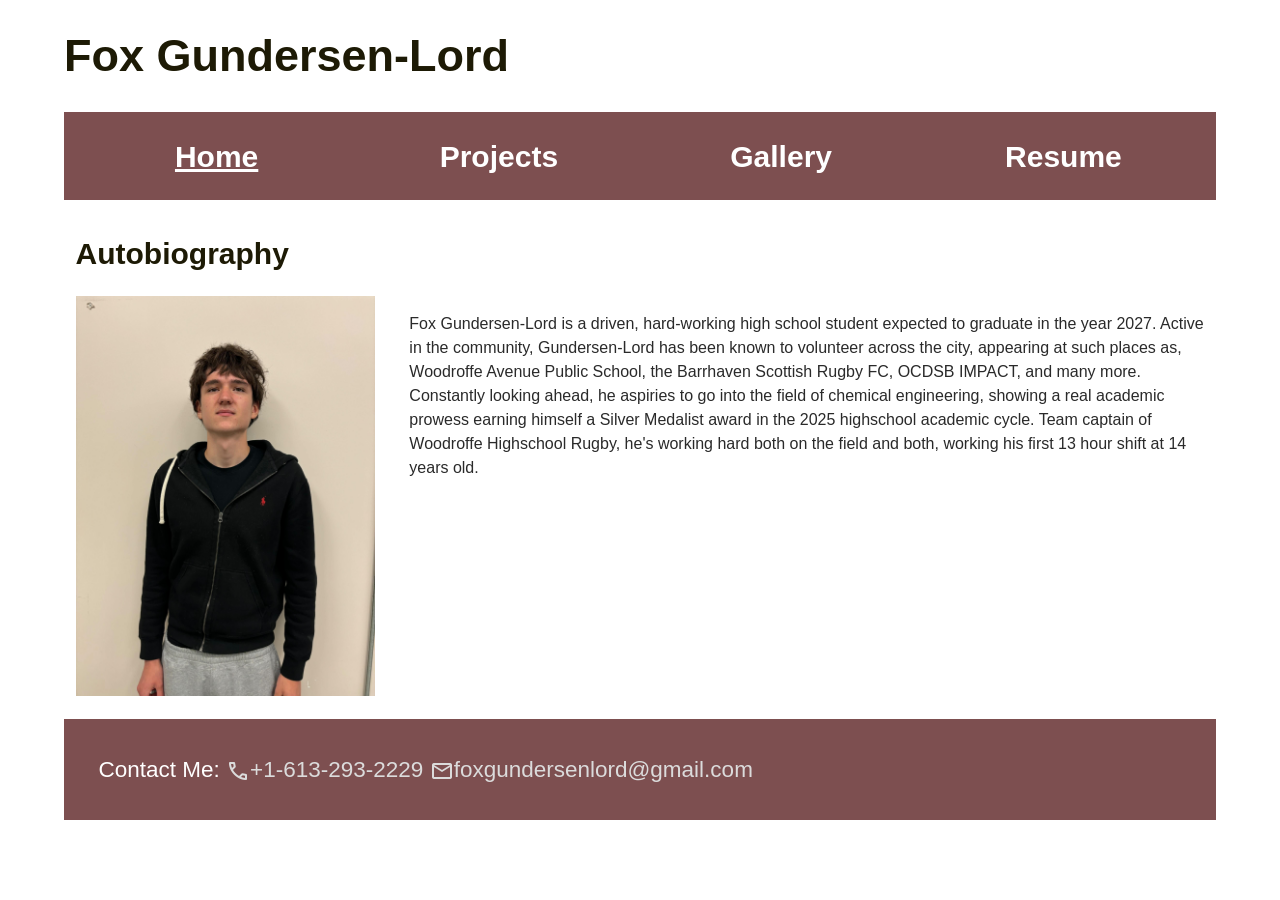
<file: index.html>
<!DOCTYPE html>
<html>
<head>
    <meta http-equiv="refresh" content="0; url=/home/">
    <title>Redirecting...</title>
</head>
<body>
    <p>If you are not redirected, <a href="/home/">click here</a>.</p>
</body>
</html>
</file>
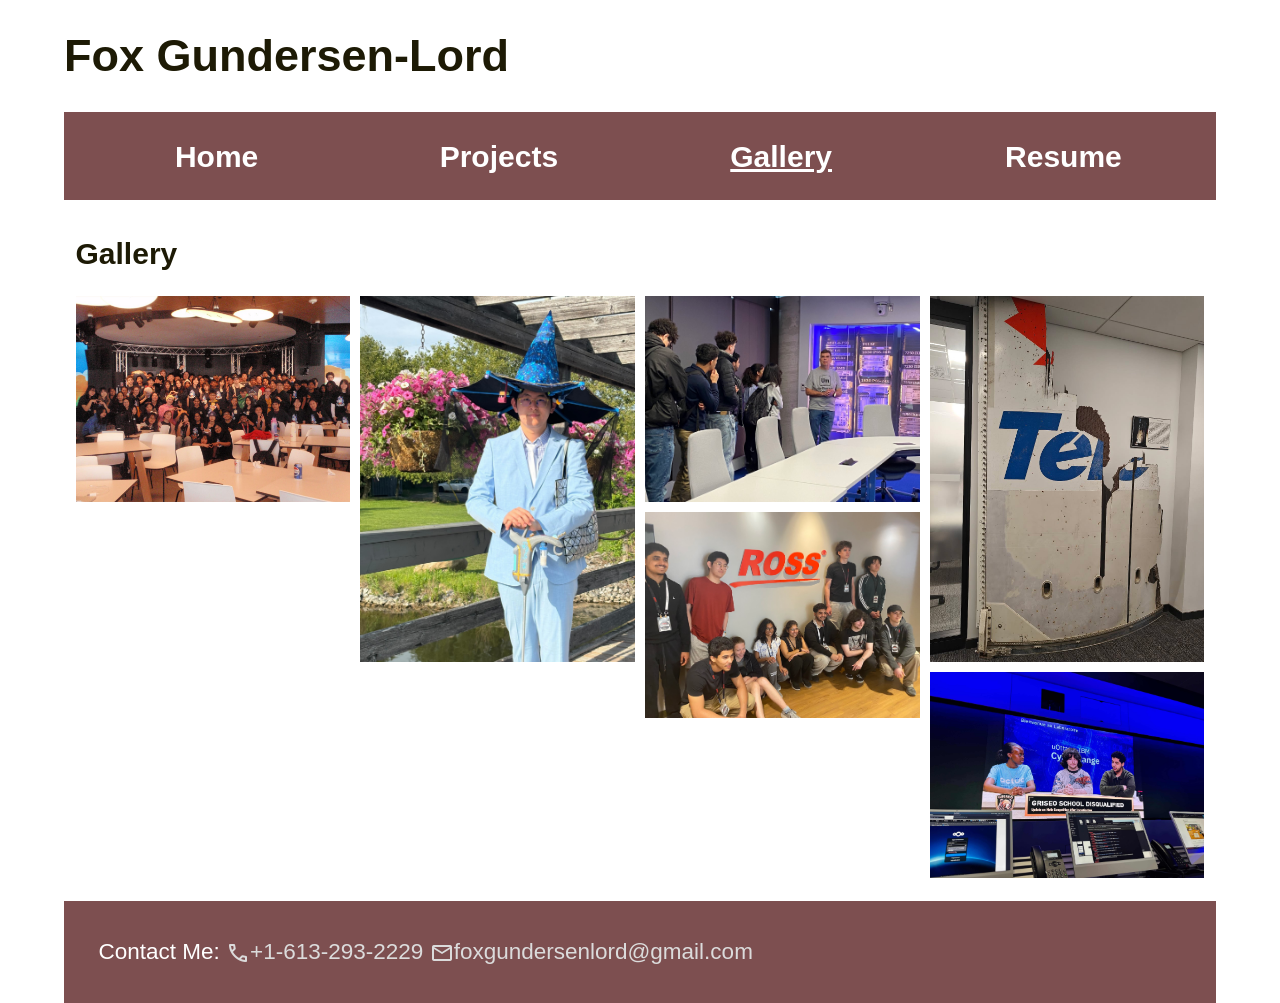
<file: gallery/index.html>
<!doctype html>
<html lang=en-US>
  <head>
    <meta charset="utf-8" />
    <link rel="stylesheet" href="../style.css" />
    <link rel="stylesheet" href="https://fonts.googleapis.com/css2?family=Material+Symbols+Outlined:opsz,wght,FILL,GRAD@20..48,100..700,0..1,-50..200" />
  </head>
  <body>
    <header>
      <h1>Fox Gundersen-Lord</h1>
    </header>
    <nav>
      <ul>
        <li><a href="../home">home</a></li>
        <li><a href="../projects/">projects</a></li>
        <li><span class="currentPage"><a href="../gallery/">gallery</a></span></li>
        <li><a href="../resume/">resume</a></li>
      </ul>
    </nav>
    <main>
      <article>
        <h2>Gallery</h2>
        <div class="gallery">
            <img src="campfire.jpeg" alt="Description 1">
            <img src="jiale.jpeg" alt="Description 2">
            <img src="nokia.jpg" alt="Description 2">
            <img src="ross.jpeg" alt="Description 2">
            <img src="telsat.jpeg" alt="Description 2">
            <img src="uottawa.jpeg" alt="Description 2">
        </div>
      </article>
    </main>
    <footer>
      <p>Contact Me: 
        <a href="tel:+16132932229"><span class=material-symbols-outlined>Call</span>+1-613-293-2229</a>
        <a href="mailto:foxgundersenlord@gmail.com"><span class=material-symbols-outlined>Email</span>foxgundersenlord@gmail.com</a>
      </p>
    </footer>
  </body>
</html>
</file>
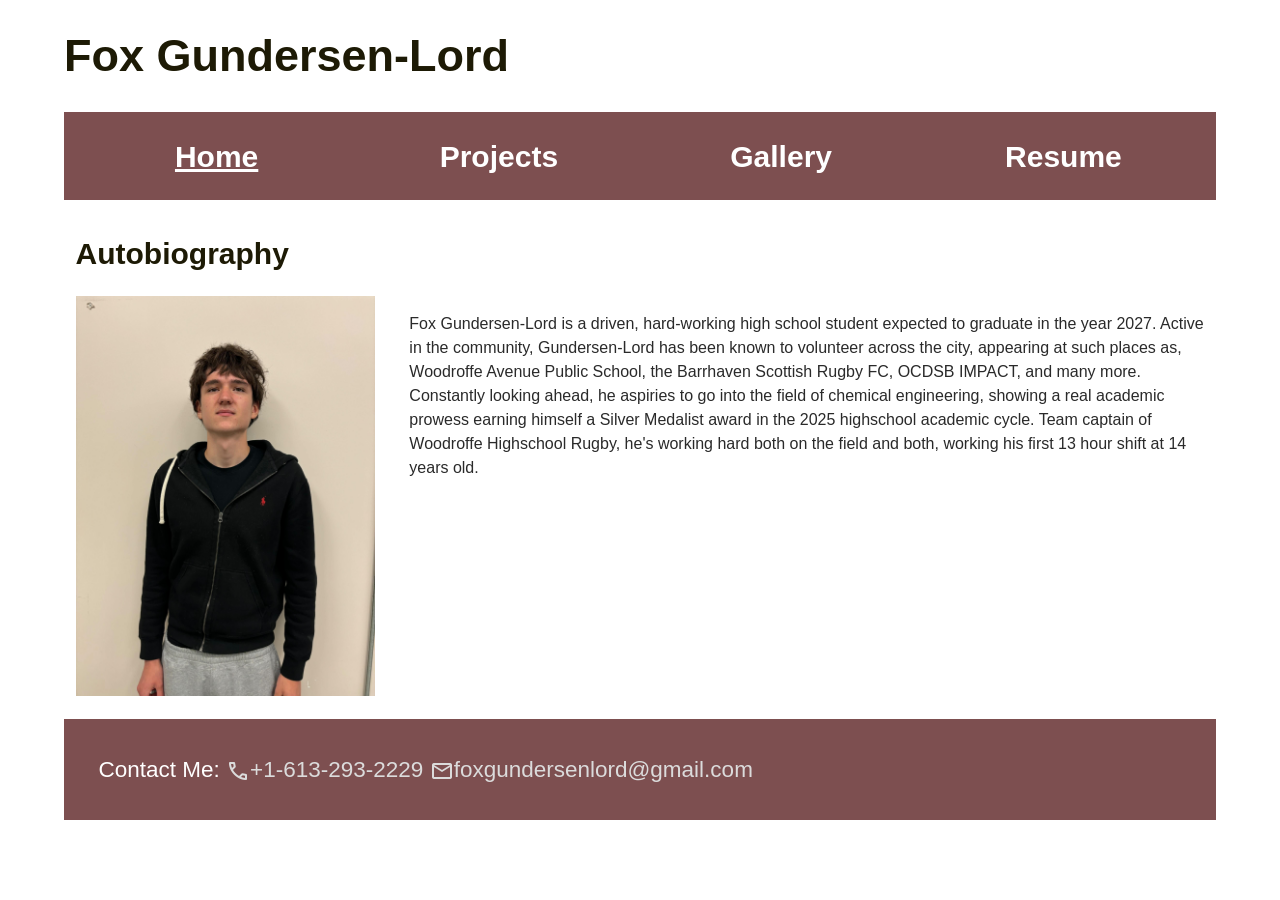
<file: home/index.html>
<!doctype html>
<html lang=en-US>
  <head>
    <meta charset="utf-8" />
    <link rel="stylesheet" href="../style.css" />
    <link rel="stylesheet" href="https://fonts.googleapis.com/css2?family=Material+Symbols+Outlined:opsz,wght,FILL,GRAD@20..48,100..700,0..1,-50..200" />
  </head>
  <body>
    <header>
      <h1>Fox Gundersen-Lord</h1>
    </header>
    <nav>
      <ul>
        <li><span class="currentPage"><a href="../home">home</a></span></li>
        <li><a href="../projects/">projects</a></li>
        <li><a href="../gallery/">gallery</a></li>
        <li><a href="../resume/">resume</a></li>
      </ul>
    </nav>
    <main>
      <article>
        <h2>Autobiography</h2>
        <div class=autobiography><img src="./headshot.jpeg" alt="Headshot of Fox Gundersen-Lord" height=400 width=300 /><p>Fox Gundersen-Lord is a driven, hard-working high school student expected to graduate in the year 2027. Active in the community, Gundersen-Lord has been known to volunteer across the city, appearing at such places as, Woodroffe Avenue Public School, the Barrhaven Scottish Rugby FC, OCDSB IMPACT, and many more. Constantly looking ahead, he aspiries to go into the field of chemical engineering, showing a real academic prowess earning himself a Silver Medalist award in the 2025 highschool academic cycle. Team captain of Woodroffe Highschool Rugby, he's working hard both on the field and both, working his first 13 hour shift at 14 years old.</p></div>
    </main>
    <footer>
      <p>Contact Me: 
        <a href="tel:+16132932229"><span class=material-symbols-outlined>Call</span>+1-613-293-2229</a>
        <a href="mailto:foxgundersenlord@gmail.com"><span class=material-symbols-outlined>Email</span>foxgundersenlord@gmail.com</a>
      </p>
    </footer>
  </body>
</html>
</file>
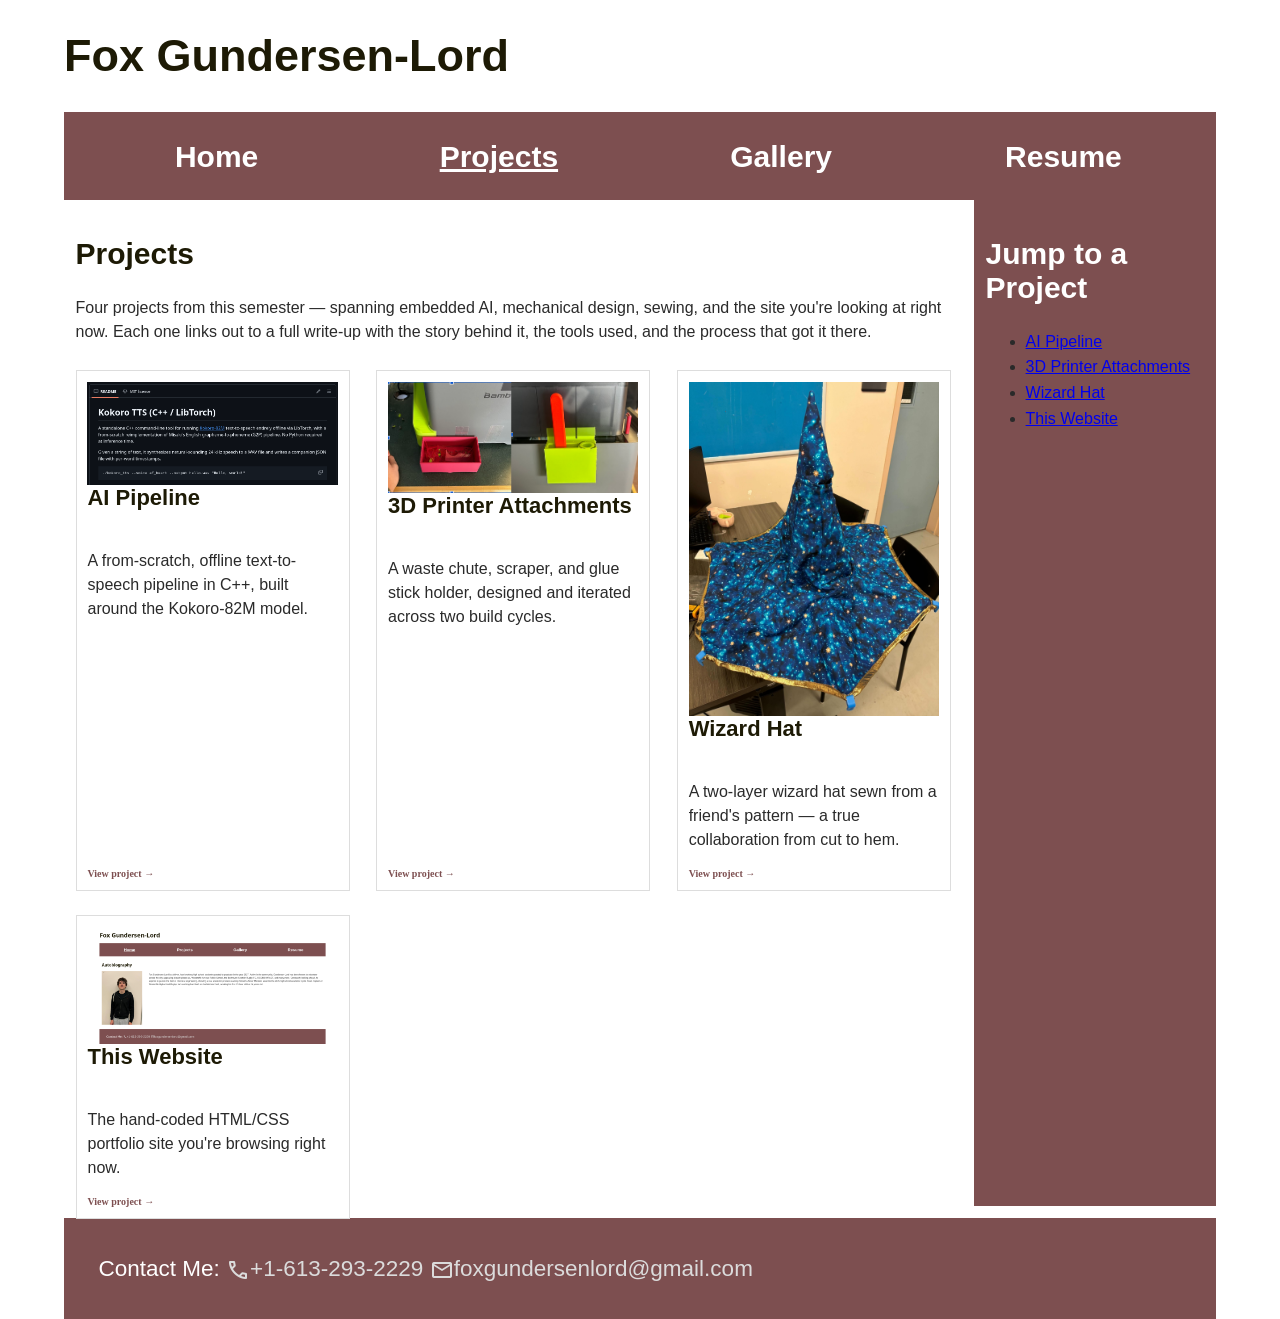
<file: projects/index.html>
<!doctype html>
<html lang=en-US>
  <head>
    <meta charset="utf-8" />
    <link rel="stylesheet" href="../style.css" />
    <link rel="stylesheet" href="https://fonts.googleapis.com/css2?family=Material+Symbols+Outlined:opsz,wght,FILL,GRAD@20..48,100..700,0..1,-50..200" />
  </head>
  <body>
    <header>
      <h1>Fox Gundersen-Lord</h1>
    </header>
    <nav>
      <ul>
        <li><a href="../home">home</a></li>
        <li><span class="currentPage"><a href="../projects/">projects</a></span></li>
        <li><a href="../gallery/">gallery</a></li>
        <li><a href="../resume/">resume</a></li>
      </ul>
    </nav>
    <main>
      <article>
        <h2>Projects</h2>
        <p>Four projects from this semester — spanning embedded AI, mechanical design, sewing, and the site you're looking at right now. Each one links out to a full write-up with the story behind it, the tools used, and the process that got it there.</p>

        <div class="project-grid">

          <div class="project-card">
            <img src="./ai-pipeline/header.png"/>
            <h3>AI Pipeline</h3>
            <p>A from-scratch, offline text-to-speech pipeline in C++, built around the Kokoro-82M model.</p>
            <a class="view-link" href="ai-pipeline/">View project →</a>
          </div>

          <div class="project-card">
            <img src="./3d-printing/header.png"/>
            <h3>3D Printer Attachments</h3>
            <p>A waste chute, scraper, and glue stick holder, designed and iterated across two build cycles.</p>
            <a class="view-link" href="3d-printing/">View project →</a>
          </div>

          <div class="project-card">
            <img src="./wizard-hat/hat.jpeg"/>
            <h3>Wizard Hat</h3>
            <p>A two-layer wizard hat sewn from a friend's pattern — a true collaboration from cut to hem.</p>
            <a class="view-link" href="wizard-hat/">View project →</a>
          </div>

          <div class="project-card">
            <img src="./website/header.png"/>
            <h3>This Website</h3>
            <p>The hand-coded HTML/CSS portfolio site you're browsing right now.</p>
            <a class="view-link" href="website/">View project →</a>
          </div>

        </div>
      </article>
      <aside>
        <h2>Jump to a Project</h2>
        <ul>
          <li><a href="ai-pipeline/">AI Pipeline</a></li>
          <li><a href="3d-printing/">3D Printer Attachments</a></li>
          <li><a href="wizard-hat/">Wizard Hat</a></li>
          <li><a href="website/">This Website</a></li>
        </ul>
      </aside>
    </main>
    <footer>
      <p>Contact Me: 
        <a href="tel:+16132932229"><span class=material-symbols-outlined>Call</span>+1-613-293-2229</a>
        <a href="mailto:foxgundersenlord@gmail.com"><span class=material-symbols-outlined>Email</span>foxgundersenlord@gmail.com</a>
      </p>
    </footer>
  </body>
</html>
</file>
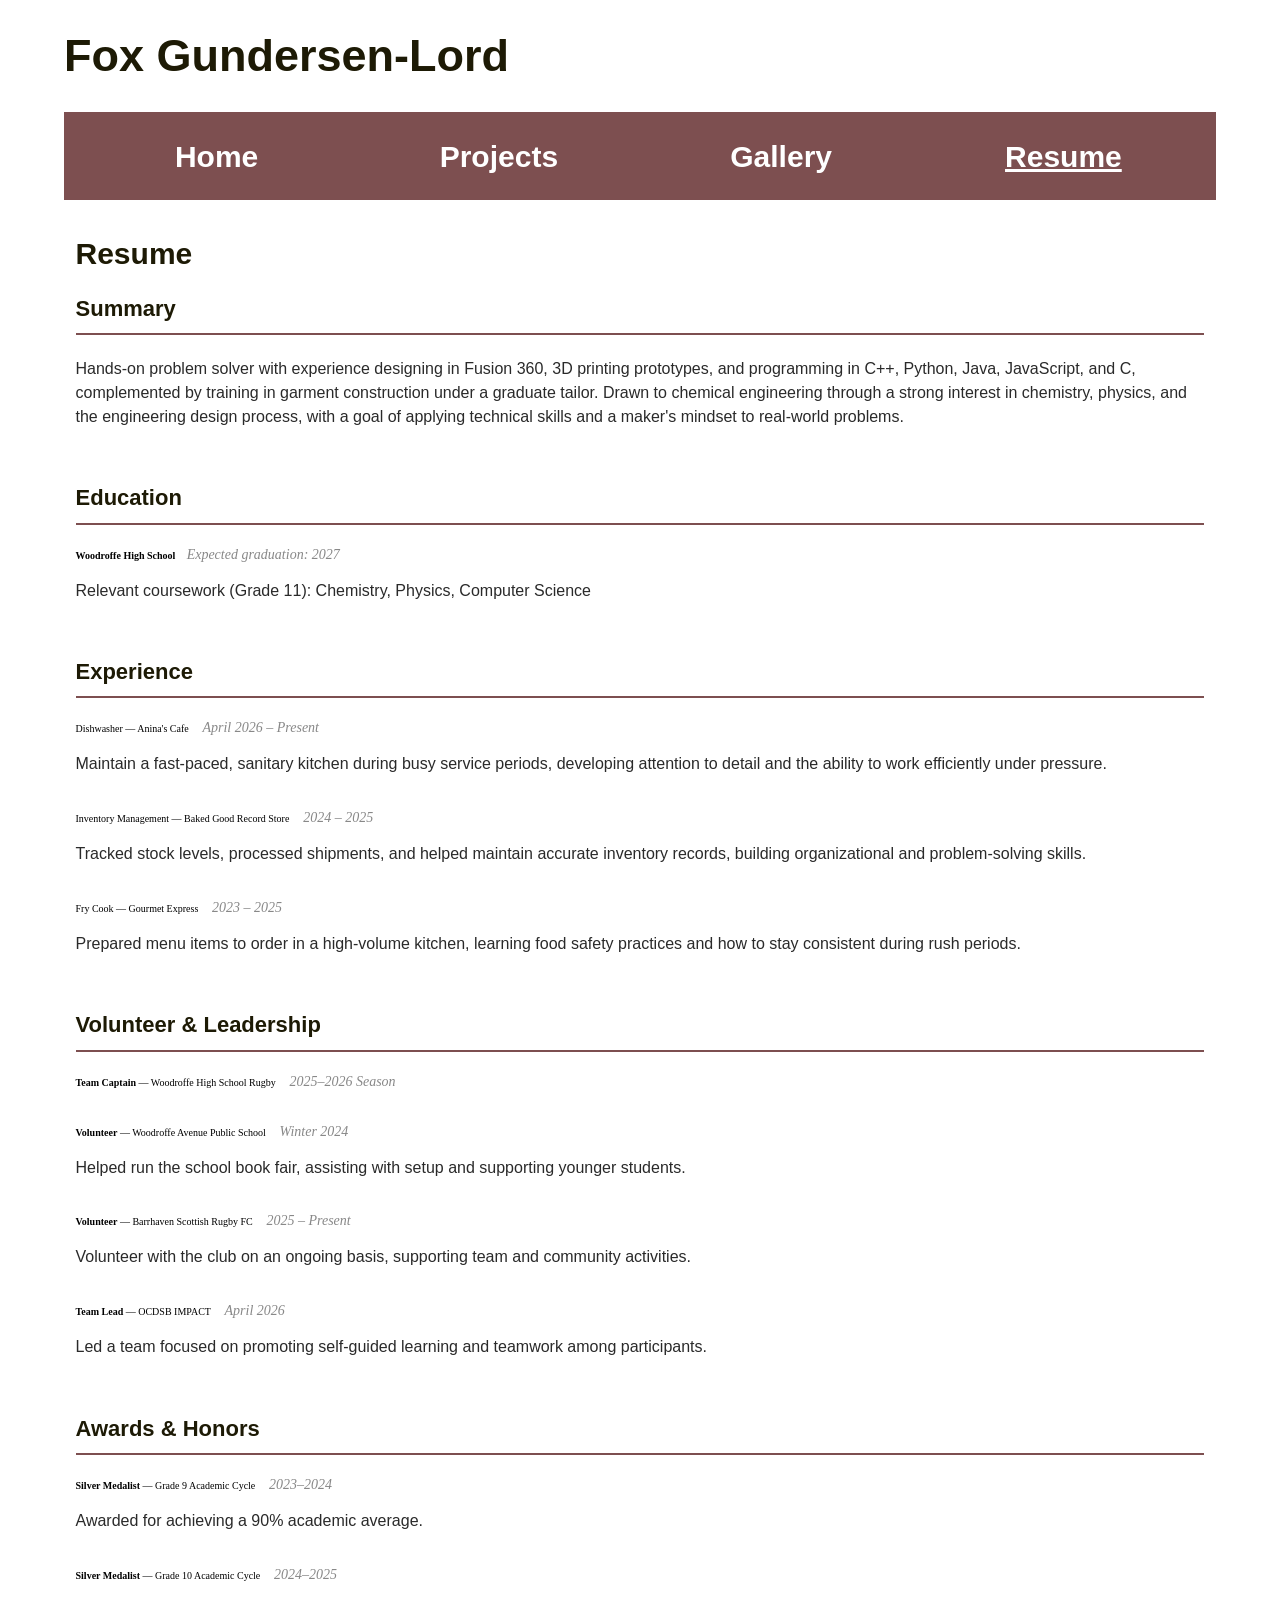
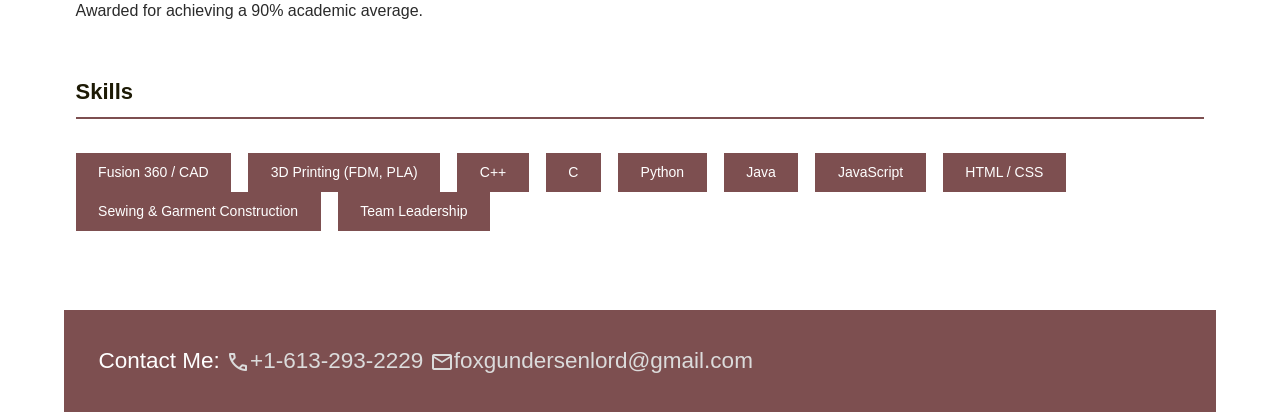
<file: resume/index.html>
<!doctype html>
<html lang=en-US>
<head>
<meta charset="utf-8" />
<link rel="stylesheet" href="../style.css" />
<link rel="stylesheet" href="https://fonts.googleapis.com/css2?family=Material+Symbols+Outlined:opsz,wght,FILL,GRAD@20..48,100..700,0..1,-50..200" />
</head>
<body>
<header>
<h1>Fox Gundersen-Lord</h1>
</header>
<nav>
<ul>
<li><a href="../home">home</a></li>
<li><a href="../projects/">projects</a></li>
<li><a href="../gallery/">gallery</a></li>
<li><span class="currentPage"><a href="../resume/">resume</a></span></li>
</ul>
</nav>
<main>
<article>
<h2>Resume</h2>
<div class="resume-section">
<h3>Summary</h3>
<p>Hands-on problem solver with experience designing in Fusion 360, 3D printing prototypes, and programming in C++, Python, Java, JavaScript, and C, complemented by training in garment construction under a graduate tailor. Drawn to chemical engineering through a strong interest in chemistry, physics, and the engineering design process, with a goal of applying technical skills and a maker's mindset to real-world problems.</p>
</div>
<div class="resume-section">
<h3>Education</h3>
<div class="resume-entry">
<strong>Woodroffe High School</strong><span class="meta">Expected graduation: 2027</span>
<p>Relevant coursework (Grade 11): Chemistry, Physics, Computer Science</p>
</div>
</div>
<div class="resume-section">
<h3>Experience</h3>
<div class="resume-entry">
            Dishwasher — Anina's Cafe <span class="meta">April 2026 – Present</span>
<p>Maintain a fast-paced, sanitary kitchen during busy service periods, developing attention to detail and the ability to work efficiently under pressure.</p>
</div>
<div class="resume-entry">
            Inventory Management — Baked Good Record Store <span class="meta">2024 – 2025</span>
<p>Tracked stock levels, processed shipments, and helped maintain accurate inventory records, building organizational and problem-solving skills.</p>
</div>
<div class="resume-entry">
            Fry Cook — Gourmet Express <span class="meta">2023 – 2025</span>
<p>Prepared menu items to order in a high-volume kitchen, learning food safety practices and how to stay consistent during rush periods.</p>
</div>
</div>
<div class="resume-section">
<h3>Volunteer &amp; Leadership</h3>
<div class="resume-entry">
<strong>Team Captain</strong> — Woodroffe High School Rugby <span class="meta">2025–2026 Season</span>
</div>
<div class="resume-entry">
<strong>Volunteer</strong> — Woodroffe Avenue Public School <span class="meta">Winter 2024</span>
<p>Helped run the school book fair, assisting with setup and supporting younger students.</p>
</div>
<div class="resume-entry">
<strong>Volunteer</strong> — Barrhaven Scottish Rugby FC <span class="meta">2025 – Present</span>
<p>Volunteer with the club on an ongoing basis, supporting team and community activities.</p>
</div>
<div class="resume-entry">
<strong>Team Lead</strong> — OCDSB IMPACT <span class="meta">April 2026</span>
<p>Led a team focused on promoting self-guided learning and teamwork among participants.</p>
</div>
</div>
<div class="resume-section">
<h3>Awards &amp; Honors</h3>
<div class="resume-entry">
<strong>Silver Medalist</strong> — Grade 9 Academic Cycle <span class="meta">2023–2024</span>
<p>Awarded for achieving a 90% academic average.</p>
</div>
<div class="resume-entry">
<strong>Silver Medalist</strong> — Grade 10 Academic Cycle <span class="meta">2024–2025</span>
<p>Awarded for achieving a 90% academic average.</p>
</div>
</div>
<div class="resume-section">
<h3>Skills</h3>
<ul class="tech-stack">
<li>Fusion 360 / CAD</li>
<li>3D Printing (FDM, PLA)</li>
<li>C++</li>
<li>C</li>
<li>Python</li>
<li>Java</li>
<li>JavaScript</li>
<li>HTML / CSS</li>
<li>Sewing &amp; Garment Construction</li>
<li>Team Leadership</li>
</ul>
</div>
</article>
</main>
<footer>
<p>Contact Me: 
<a href="tel:+16132932229"><span class=material-symbols-outlined>Call</span>+1-613-293-2229</a>
<a href="mailto:foxgundersenlord@gmail.com"><span class=material-symbols-outlined>Email</span>foxgundersenlord@gmail.com</a>
</p>
</footer>
</body>
</html>
</file>
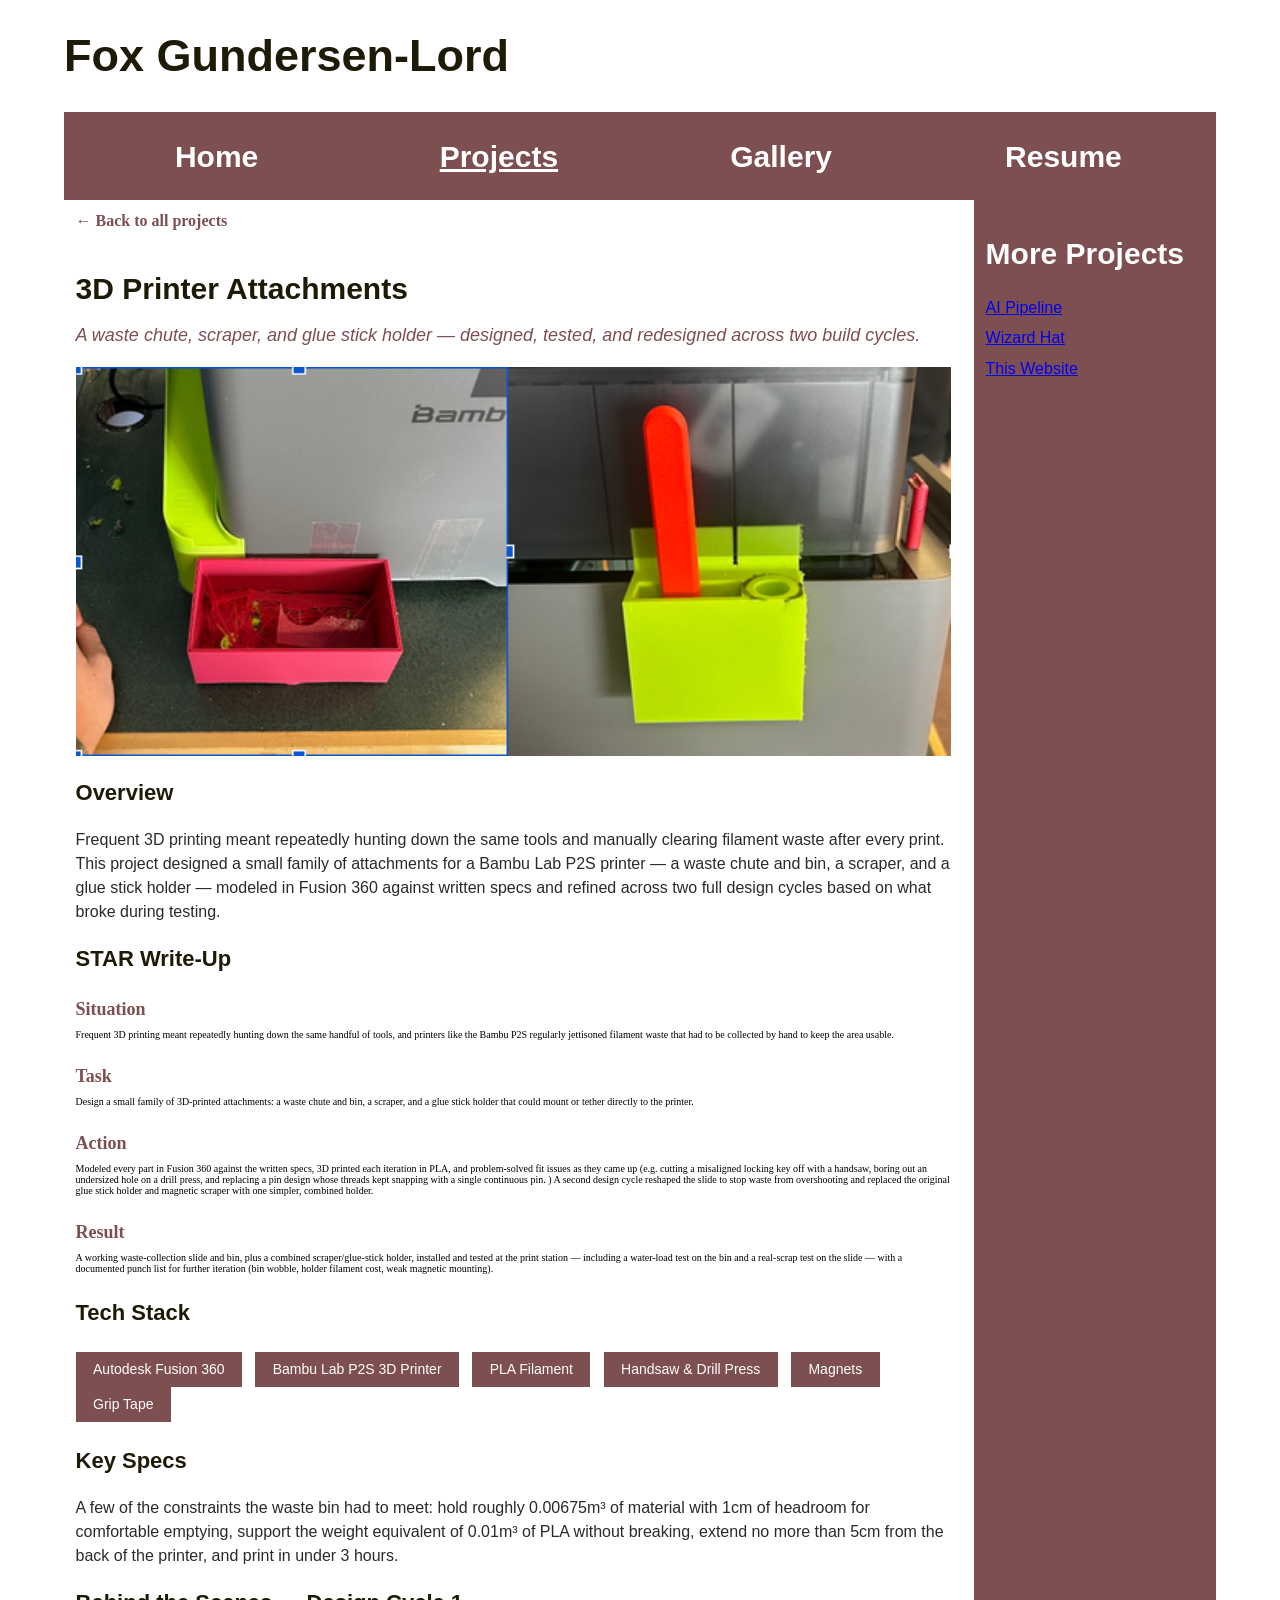
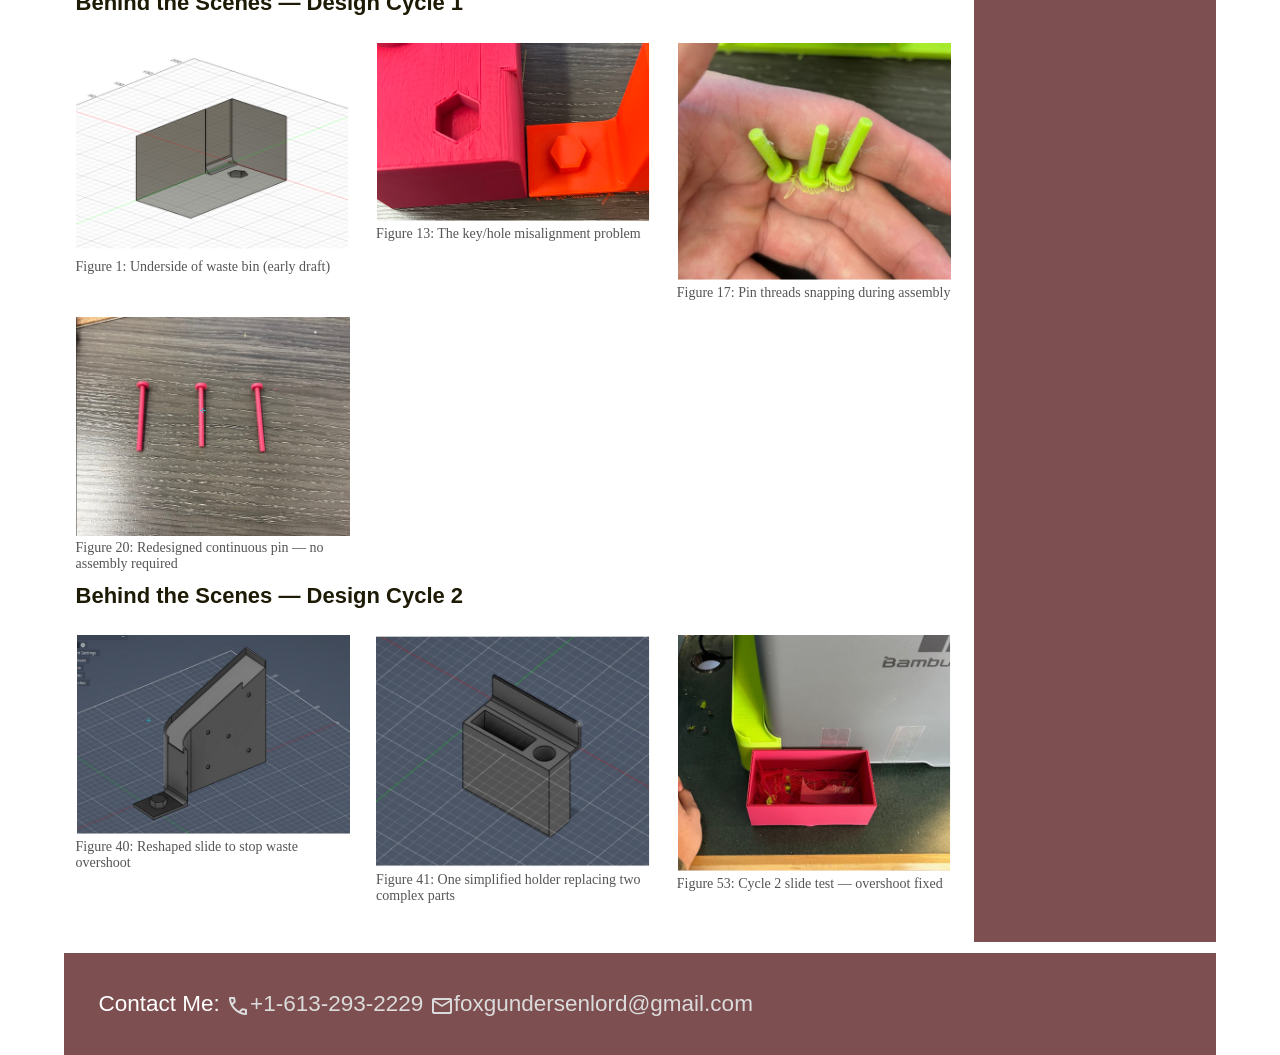
<file: projects/3d-printing/index.html>
<!doctype html>
<html lang=en-US>
  <head>
    <meta charset="utf-8" />
    <link rel="stylesheet" href="../../style.css" />
    <link rel="stylesheet" href="https://fonts.googleapis.com/css2?family=Material+Symbols+Outlined:opsz,wght,FILL,GRAD@20..48,100..700,0..1,-50..200" />
  </head>
  <body>
    <header>
      <h1>Fox Gundersen-Lord</h1>
    </header>
    <nav>
      <ul>
        <li><a href="../../home">home</a></li>
        <li><span class="currentPage"><a href="../../projects/">projects</a></span></li>
        <li><a href="../../gallery/">gallery</a></li>
        <li><a href="../../resume/">resume</a></li>
      </ul>
    </nav>
    <main>
      <article>
        <a class="back-link" href="../">← Back to all projects</a>
        <h2>3D Printer Attachments</h2>
        <p class="tagline">A waste chute, scraper, and glue stick holder — designed, tested, and redesigned across two build cycles.</p>
        <img src="./header.png" alt="Image depicting an accesorised 3D printer"/>

        <h3>Overview</h3>
        <p>Frequent 3D printing meant repeatedly hunting down the same tools and manually clearing filament waste after every print. This project designed a small family of attachments for a Bambu Lab P2S printer — a waste chute and bin, a scraper, and a glue stick holder — modeled in Fusion 360 against written specs and refined across two full design cycles based on what broke during testing.</p>

        <h3>STAR Write-Up</h3>
        <dl class="star-list">
          <dt>Situation</dt>
          <dd>Frequent 3D printing meant repeatedly hunting down the same handful of tools, and printers like the Bambu P2S regularly jettisoned filament waste that had to be collected by hand to keep the area usable.</dd>

          <dt>Task</dt>
          <dd>Design a small family of 3D-printed attachments: a waste chute and bin, a scraper, and a glue stick holder that could mount or tether directly to the printer.</dd>

          <dt>Action</dt>
          <dd>Modeled every part in Fusion 360 against the written specs, 3D printed each iteration in PLA, and problem-solved fit issues as they came up (e.g. cutting a misaligned locking key off with a handsaw, boring out an undersized hole on a drill press, and replacing a pin design whose threads kept snapping with a single continuous pin. ) A second design cycle reshaped the slide to stop waste from overshooting and replaced the original glue stick holder and magnetic scraper with one simpler, combined holder.</dd>

          <dt>Result</dt>
          <dd>A working waste-collection slide and bin, plus a combined scraper/glue-stick holder, installed and tested at the print station — including a water-load test on the bin and a real-scrap test on the slide — with a documented punch list for further iteration (bin wobble, holder filament cost, weak magnetic mounting).
          </dd>
        </dl>

        <h3>Tech Stack</h3>
        <ul class="tech-stack">
          <li>Autodesk Fusion 360</li>
          <li>Bambu Lab P2S 3D Printer</li>
          <li>PLA Filament</li>
          <li>Handsaw &amp; Drill Press</li>
          <li>Magnets</li>
          <li>Grip Tape</li>
        </ul>

        <h3>Key Specs</h3>
        <p>A few of the constraints the waste bin had to meet: hold roughly 0.00675m³ of material with 1cm of headroom for comfortable emptying, support the weight equivalent of 0.01m³ of PLA without breaking, extend no more than 5cm from the back of the printer, and print in under 3 hours.</p>

        <h3>Behind the Scenes — Design Cycle 1</h3>
        <div class="bts-grid">
          <figure>
            <img src="./1.png" alt="[Figure 1: Underside of waste bin — early draft]"/ >
            <figcaption>Figure 1: Underside of waste bin (early draft)</figcaption>
          </figure>
          <figure>
            <img src="./13.png" alt="[Figure 13: Comparison of slide's key and the bin's hole]"/ >
            <figcaption>Figure 13: The key/hole misalignment problem</figcaption>
          </figure>
          <figure>
            <img src="./17.png" alt="[Figure 17: Male pins with threads snapped off]"/ >
            <figcaption>Figure 17: Pin threads snapping during assembly</figcaption>
          </figure>
          <figure>
            <img src="./20.png" alt="[Figure 20: Second set of continuous pins]"/ >
            <figcaption>Figure 20: Redesigned continuous pin — no assembly required</figcaption>
          </figure>
        </div>

        <h3>Behind the Scenes — Design Cycle 2</h3>
        <div class="bts-grid">
          <figure>
            <img src="./40.png" alt="[Figure 40: New curved slide design]"/ >
            <figcaption>Figure 40: Reshaped slide to stop waste overshoot</figcaption>
          </figure>
          <figure>
            <img src="./41.png" alt="[Figure 41: Combined gluestick/scraper holder draft]"/ >
            <figcaption>Figure 41: One simplified holder replacing two complex parts</figcaption>
          </figure>
          <figure>
            <img src="./53.png" alt="[Figure 53: Slide iteration 2 test result]"/ >
            <figcaption>Figure 53: Cycle 2 slide test — overshoot fixed</figcaption>
          </figure>
        </div>
      </article>
      <aside class="more-projects">
        <h2>More Projects</h2>
        <ul>
          <li><a href="../ai-pipeline/">AI Pipeline</a></li>
          <li><a href="../wizard-hat/">Wizard Hat</a></li>
          <li><a href="../website/">This Website</a></li>
        </ul>
      </aside>
    </main>
    <footer>
      <p>Contact Me: 
        <a href="tel:+16132932229"><span class=material-symbols-outlined>Call</span>+1-613-293-2229</a>
        <a href="mailto:foxgundersenlord@gmail.com"><span class=material-symbols-outlined>Email</span>foxgundersenlord@gmail.com</a>
      </p>
    </footer>
  </body>
</html>
</file>
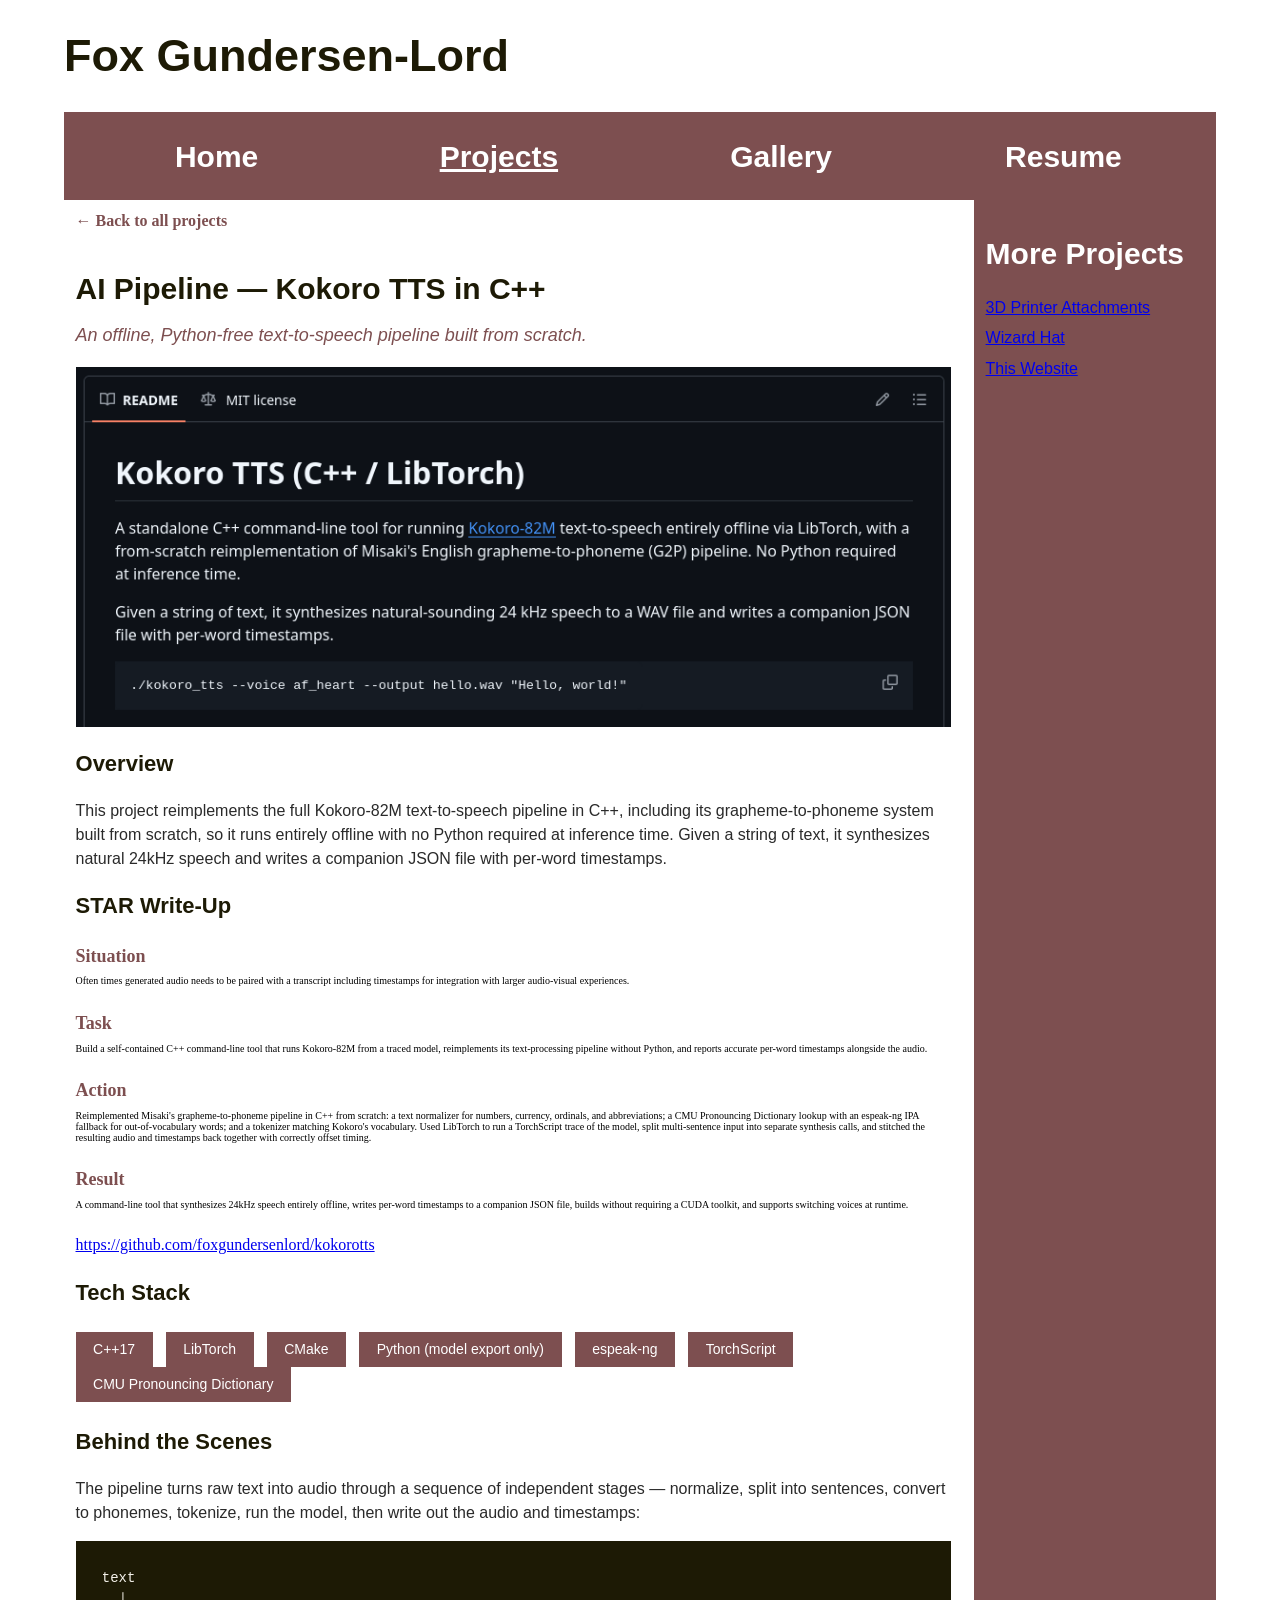
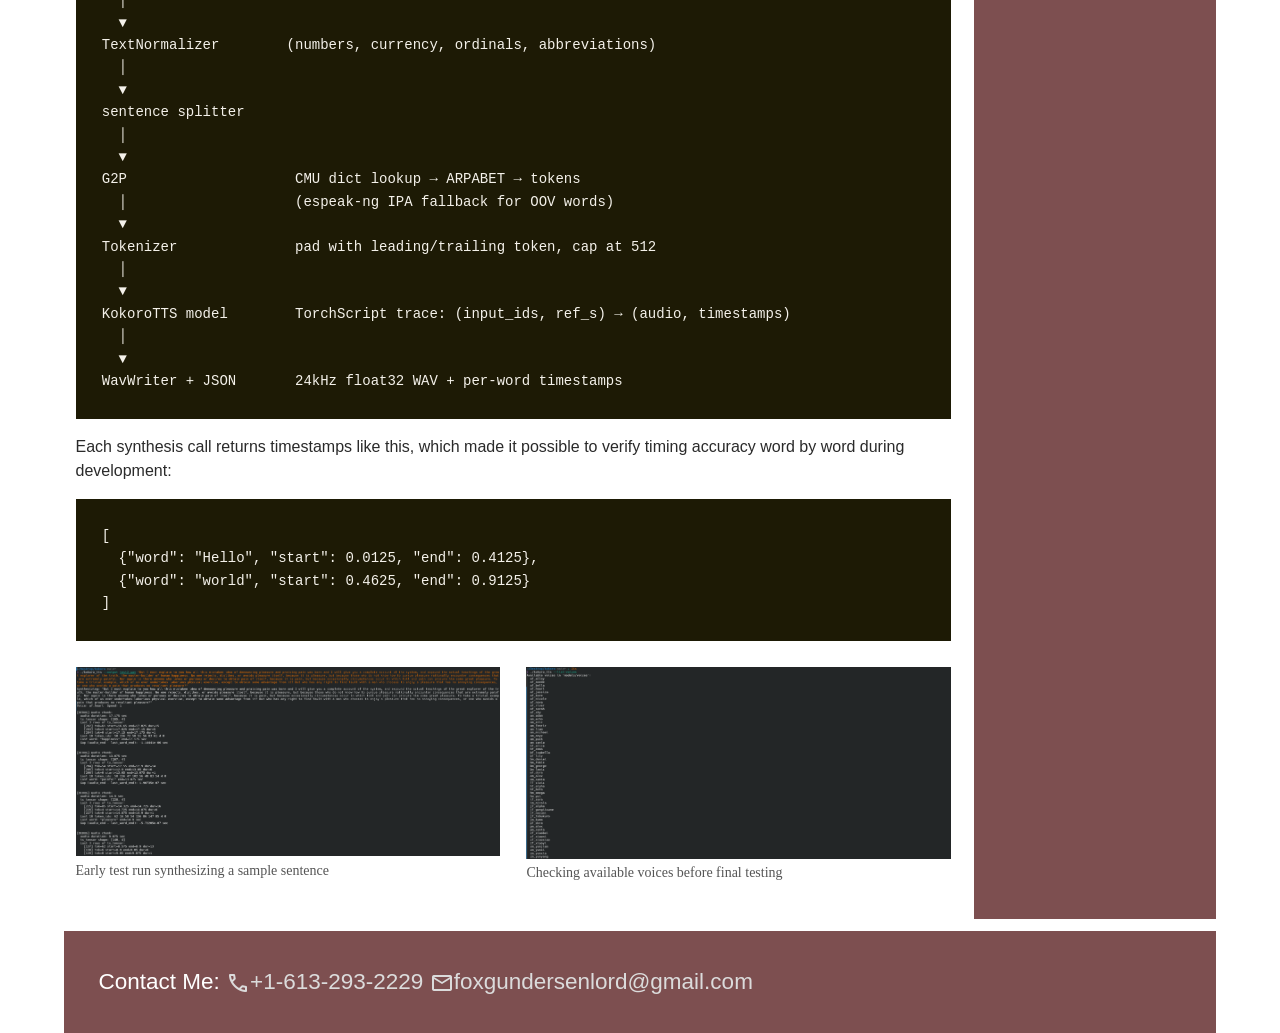
<file: projects/ai-pipeline/index.html>
<!doctype html>
<html lang=en-US>
  <head>
    <meta charset="utf-8" />
    <link rel="stylesheet" href="../../style.css" />
    <link rel="stylesheet" href="https://fonts.googleapis.com/css2?family=Material+Symbols+Outlined:opsz,wght,FILL,GRAD@20..48,100..700,0..1,-50..200" />
  </head>
  <body>
    <header>
      <h1>Fox Gundersen-Lord</h1>
    </header>
    <nav>
      <ul>
        <li><a href="../../home">home</a></li>
        <li><span class="currentPage"><a href="../../projects/">projects</a></span></li>
        <li><a href="../../gallery/">gallery</a></li>
        <li><a href="../../resume/">resume</a></li>
      </ul>
    </nav>
    <main>
      <article>
        <a class="back-link" href="../">← Back to all projects</a>
        <h2>AI Pipeline — Kokoro TTS in C++</h2>
        <p class="tagline">An offline, Python-free text-to-speech pipeline built from scratch.</p>
        <img src="./header.png" alt="Screenshot of Github repository"/>

        <h3>Overview</h3>
        <p>This project reimplements the full Kokoro-82M text-to-speech pipeline in C++, including its grapheme-to-phoneme system built from scratch, so it runs entirely offline with no Python required at inference time. Given a string of text, it synthesizes natural 24kHz speech and writes a companion JSON file with per-word timestamps.</p>

        <h3>STAR Write-Up</h3>
        <dl class="star-list">
          <dt>Situation</dt>
          <dd>Often times generated audio needs to be paired with a transcript including timestamps for integration with larger audio-visual experiences.</dd>

          <dt>Task</dt>
          <dd>Build a self-contained C++ command-line tool that runs Kokoro-82M from a traced model, reimplements its text-processing pipeline without Python, and reports accurate per-word timestamps alongside the audio.</dd>

          <dt>Action</dt>
          <dd>Reimplemented Misaki's grapheme-to-phoneme pipeline in C++ from scratch: a text normalizer for numbers, currency, ordinals, and abbreviations; a CMU Pronouncing Dictionary lookup with an espeak-ng IPA fallback for out-of-vocabulary words; and a tokenizer matching Kokoro's vocabulary. Used LibTorch to run a TorchScript trace of the model, split multi-sentence input into separate synthesis calls, and stitched the resulting audio and timestamps back together with correctly offset timing.</dd>

          <dt>Result</dt>
          <dd>A command-line tool that synthesizes 24kHz speech entirely offline, writes per-word timestamps to a companion JSON file, builds without requiring a CUDA toolkit, and supports switching voices at runtime.
            <div class="result-link"><a href="https://github.com/foxgundersenlord/kokorotts">https://github.com/foxgundersenlord/kokorotts</a></div>
          </dd>
        </dl>

        <h3>Tech Stack</h3>
        <ul class="tech-stack">
          <li>C++17</li>
          <li>LibTorch</li>
          <li>CMake</li>
          <li>Python (model export only)</li>
          <li>espeak-ng</li>
          <li>TorchScript</li>
          <li>CMU Pronouncing Dictionary</li>
        </ul>

        <h3>Behind the Scenes</h3>
        <p>The pipeline turns raw text into audio through a sequence of independent stages — normalize, split into sentences, convert to phonemes, tokenize, run the model, then write out the audio and timestamps:</p>
        <pre class="code-block">text
  │
  ▼
TextNormalizer        (numbers, currency, ordinals, abbreviations)
  │
  ▼
sentence splitter
  │
  ▼
G2P                    CMU dict lookup → ARPABET → tokens
  │                    (espeak-ng IPA fallback for OOV words)
  ▼
Tokenizer              pad with leading/trailing token, cap at 512
  │
  ▼
KokoroTTS model        TorchScript trace: (input_ids, ref_s) → (audio, timestamps)
  │
  ▼
WavWriter + JSON       24kHz float32 WAV + per-word timestamps</pre>

        <p>Each synthesis call returns timestamps like this, which made it possible to verify timing accuracy word by word during development:</p>
        <pre class="code-block">[
  {"word": "Hello", "start": 0.0125, "end": 0.4125},
  {"word": "world", "start": 0.4625, "end": 0.9125}
]</pre>

        <div class="bts-grid">
          <figure>
            <img src="./output.png" alt="Screenshot of a terminal" />
            <figcaption>Early test run synthesizing a sample sentence</figcaption>
          </figure>
          <figure>
            <img src="./voices.png" alt="Screenshot of a terminal" />
            <figcaption>Checking available voices before final testing</figcaption>
          </figure>
        </div>
      </article>
      <aside class="more-projects">
        <h2>More Projects</h2>
        <ul>
          <li><a href="../3d-printing/">3D Printer Attachments</a></li>
          <li><a href="../wizard-hat/">Wizard Hat</a></li>
          <li><a href="../website/">This Website</a></li>
        </ul>
      </aside>
    </main>
    <footer>
      <p>Contact Me: 
        <a href="tel:+16132932229"><span class=material-symbols-outlined>Call</span>+1-613-293-2229</a>
        <a href="mailto:foxgundersenlord@gmail.com"><span class=material-symbols-outlined>Email</span>foxgundersenlord@gmail.com</a>
      </p>
    </footer>
  </body>
</html>
</file>
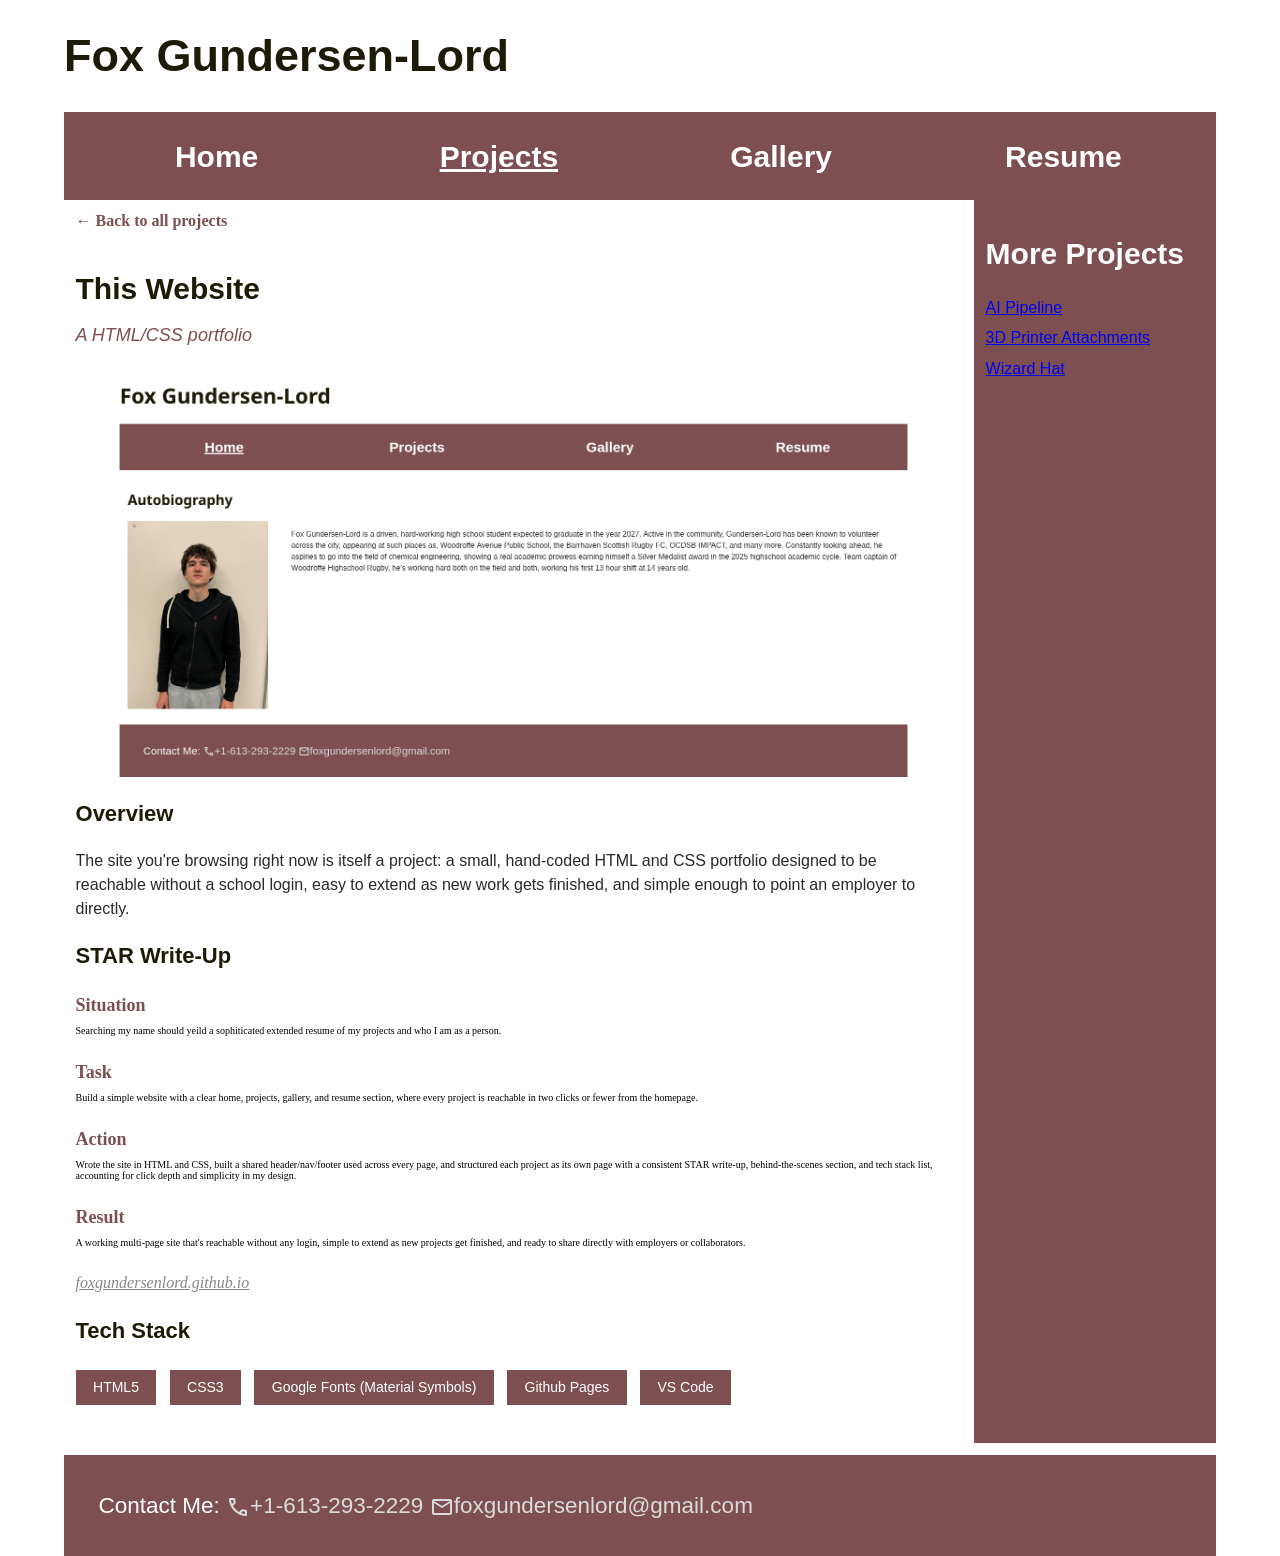
<file: projects/website/index.html>
<!doctype html>
<html lang=en-US>
  <head>
    <meta charset="utf-8" />
    <link rel="stylesheet" href="../../style.css" />
    <link rel="stylesheet" href="https://fonts.googleapis.com/css2?family=Material+Symbols+Outlined:opsz,wght,FILL,GRAD@20..48,100..700,0..1,-50..200" />
  </head>
  <body>
    <header>
      <h1>Fox Gundersen-Lord</h1>
    </header>
    <nav>
      <ul>
        <li><a href="../../home">home</a></li>
        <li><span class="currentPage"><a href="../../projects/">projects</a></span></li>
        <li><a href="../../gallery/">gallery</a></li>
        <li><a href="../../resume/">resume</a></li>
      </ul>
    </nav>
    <main>
      <article>
        <a class="back-link" href="../">← Back to all projects</a>
        <h2>This Website</h2>
        <p class="tagline">A HTML/CSS portfolio</p>
        <img src="./header.png" alt="Screenshot of this website's homepage"/>

        <h3>Overview</h3>
        <p>The site you're browsing right now is itself a project: a small, hand-coded HTML and CSS portfolio designed to be reachable without a school login, easy to extend as new work gets finished, and simple enough to point an employer to directly.</p>

        <h3>STAR Write-Up</h3>
        <dl class="star-list">
          <dt>Situation</dt>
          <dd>Searching my name should yeild a sophiticated extended resume of my projects and who I am as a person.</dd>

          <dt>Task</dt>
          <dd>Build a simple website with a clear home, projects, gallery, and resume section, where every project is reachable in two clicks or fewer from the homepage.</dd>

          <dt>Action</dt>
          <dd>Wrote the site in HTML and CSS, built a shared header/nav/footer used across every page, and structured each project as its own page with a consistent STAR write-up, behind-the-scenes section, and tech stack list, accounting for click depth and simplicity in my design.</dd>

          <dt>Result</dt>
          <dd>A working multi-page site that's reachable without any login, simple to extend as new projects get finished, and ready to share directly with employers or collaborators.
            <div class="result-link"><a class="placeholder-text" href="https://www.foxgundersenlord.github.io">foxgundersenlord.github.io</a></div>
          </dd>
        </dl>

        <h3>Tech Stack</h3>
        <ul class="tech-stack">
          <li>HTML5</li>
          <li>CSS3</li>
          <li>Google Fonts (Material Symbols)</li>
          <li>Github Pages</li>
          <li>VS Code</li>
        </ul>

      </article>
      <aside class="more-projects">
        <h2>More Projects</h2>
        <ul>
          <li><a href="../ai-pipeline/">AI Pipeline</a></li>
          <li><a href="../3d-printing/">3D Printer Attachments</a></li>
          <li><a href="../wizard-hat/">Wizard Hat</a></li>
        </ul>
      </aside>
    </main>
    <footer>
      <p>Contact Me: 
        <a href="tel:+16132932229"><span class=material-symbols-outlined>Call</span>+1-613-293-2229</a>
        <a href="mailto:foxgundersenlord@gmail.com"><span class=material-symbols-outlined>Email</span>foxgundersenlord@gmail.com</a>
      </p>
    </footer>
  </body>
</html>
</file>
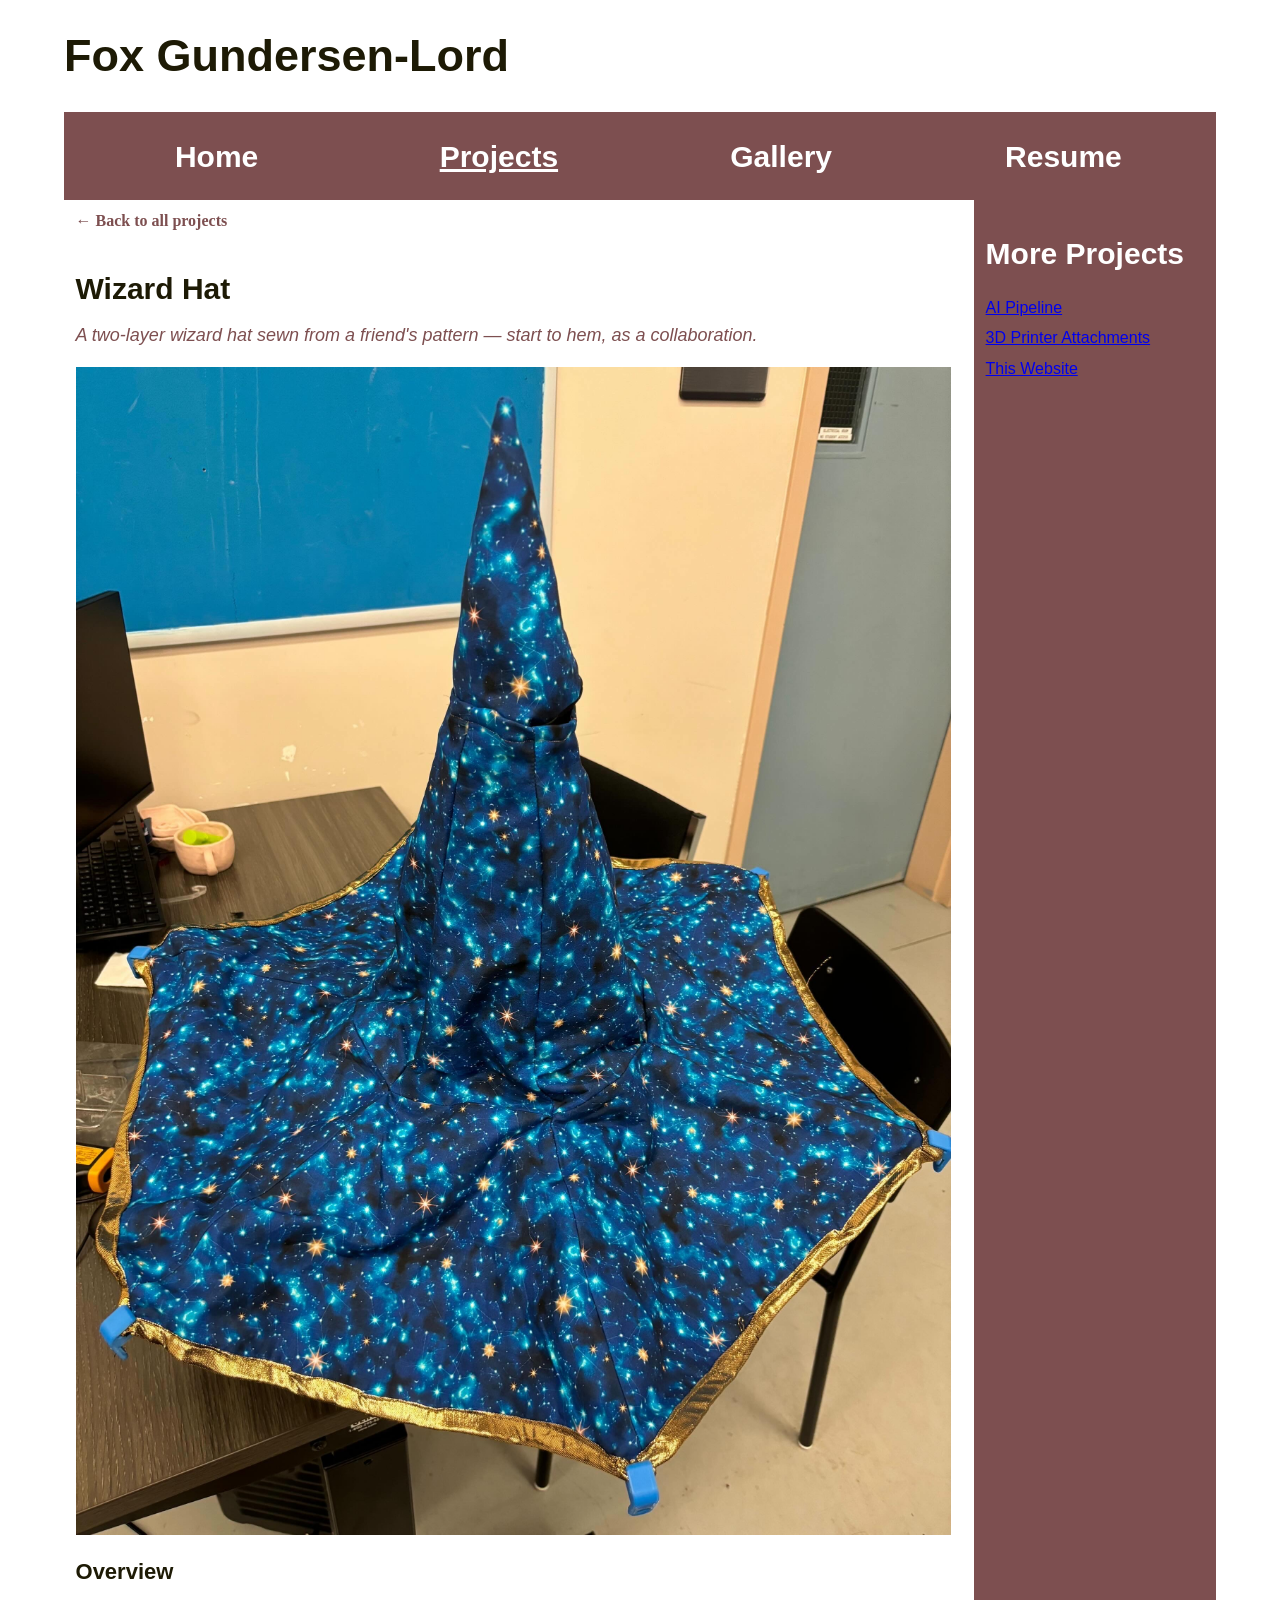
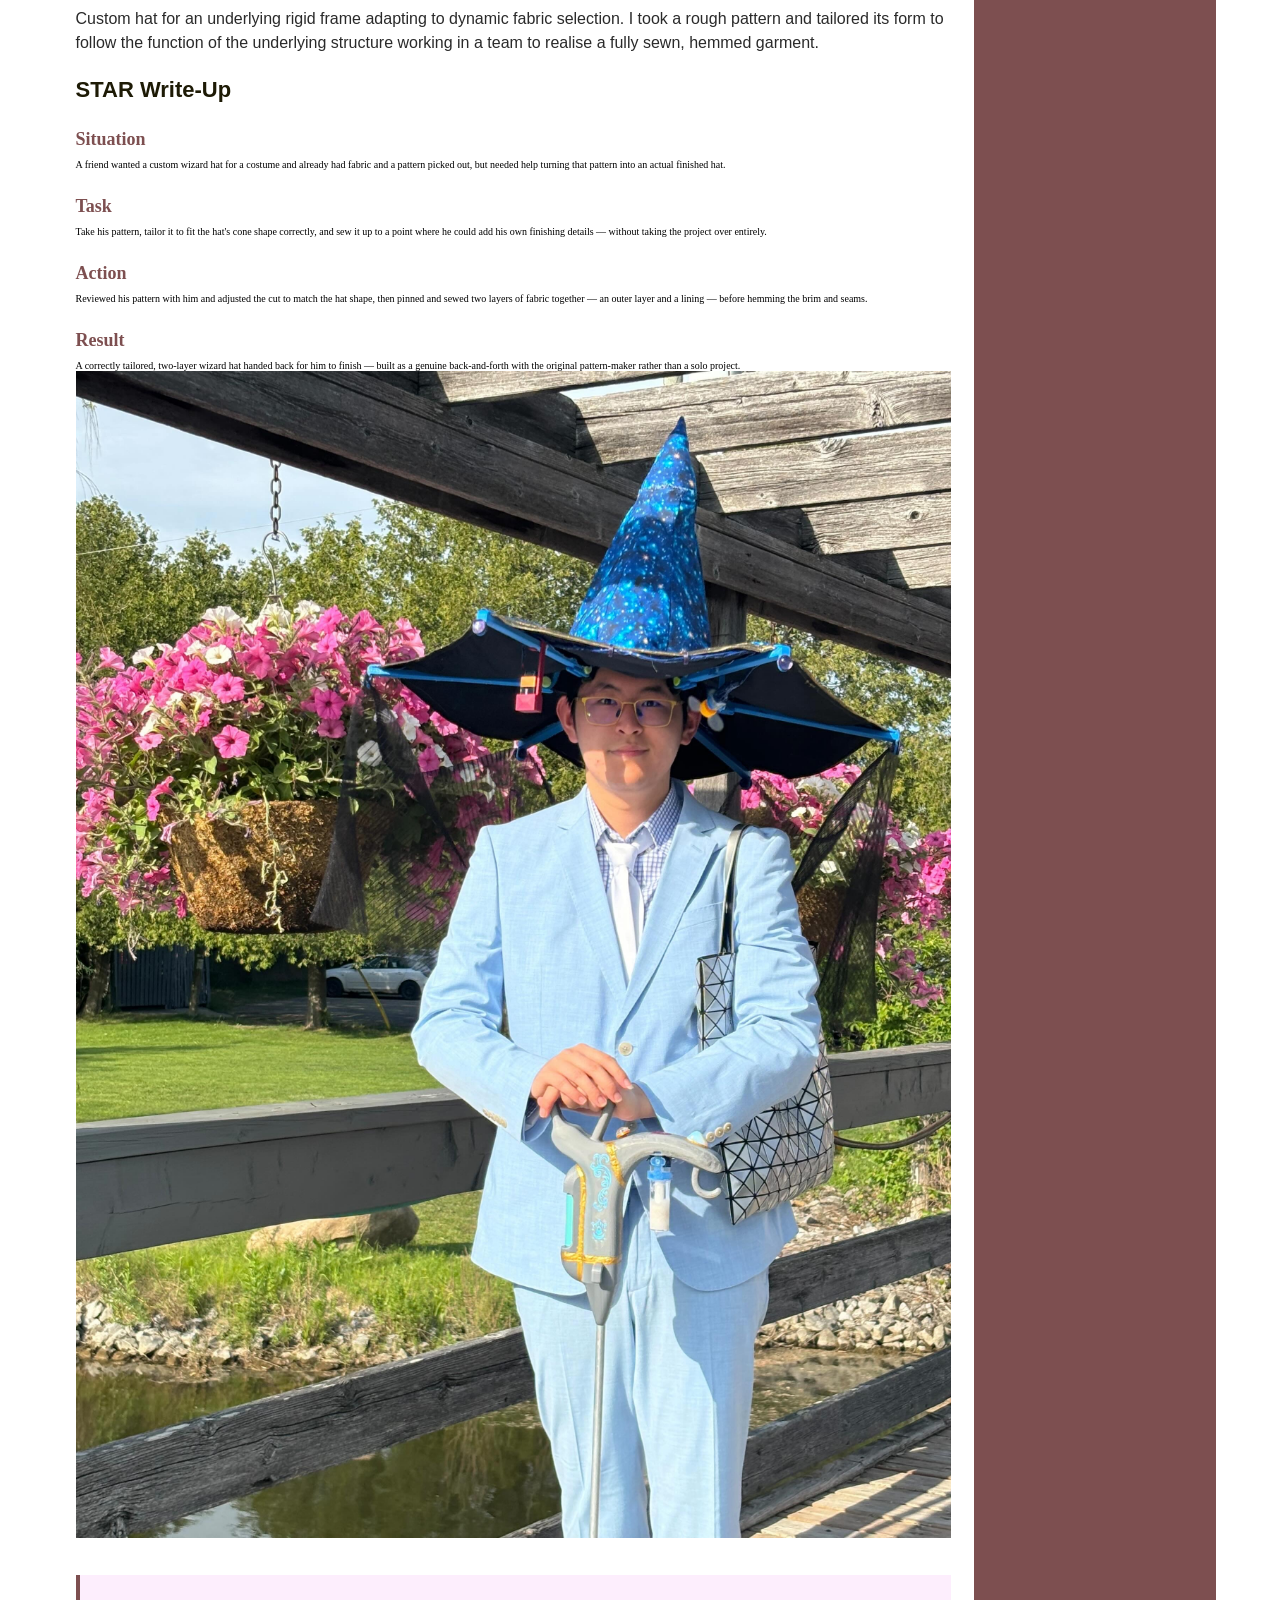
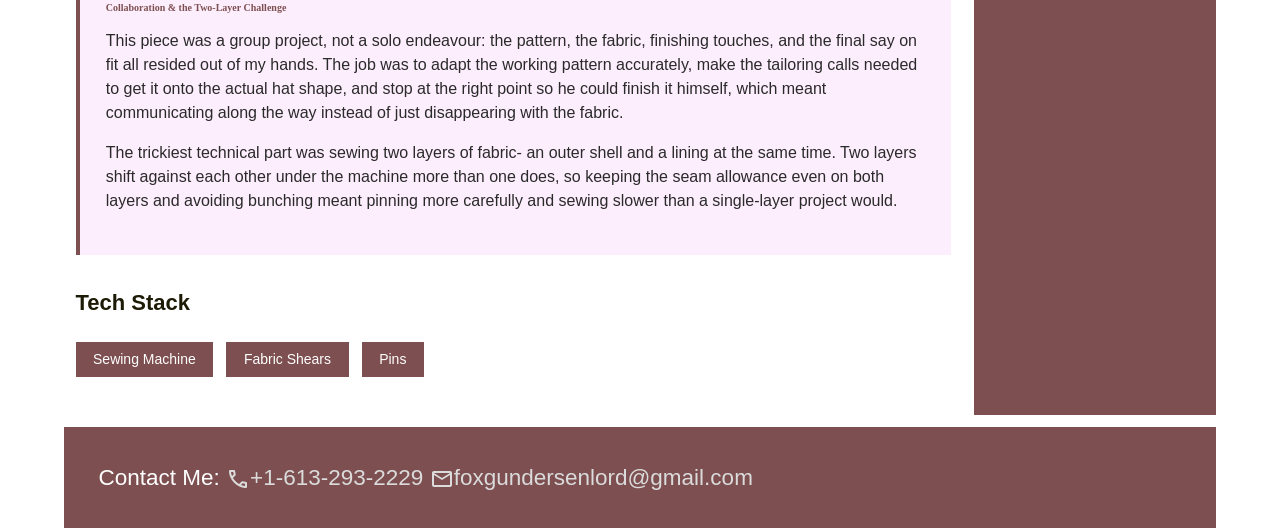
<file: projects/wizard-hat/index.html>
<!doctype html>
<html lang=en-US>
  <head>
    <meta charset="utf-8" />
    <link rel="stylesheet" href="../../style.css" />
    <link rel="stylesheet" href="https://fonts.googleapis.com/css2?family=Material+Symbols+Outlined:opsz,wght,FILL,GRAD@20..48,100..700,0..1,-50..200" />
  </head>
  <body>
    <header>
      <h1>Fox Gundersen-Lord</h1>
    </header>
    <nav>
      <ul>
        <li><a href="../../home">home</a></li>
        <li><span class="currentPage"><a href="../../projects/">projects</a></span></li>
        <li><a href="../../gallery/">gallery</a></li>
        <li><a href="../../resume/">resume</a></li>
      </ul>
    </nav>
    <main>
      <article>
        <a class="back-link" href="../">← Back to all projects</a>
        <h2>Wizard Hat</h2>
        <p class="tagline">A two-layer wizard hat sewn from a friend's pattern — start to hem, as a collaboration.</p>
        <img src="./hat.jpeg" alt="Photo of wizard hat" />

        <h3>Overview</h3>
        <p>Custom hat for an underlying rigid frame adapting to dynamic fabric selection. I took a rough pattern and tailored its form to follow the function of the underlying structure working in a team to realise a fully sewn, hemmed garment.</p>

        <h3>STAR Write-Up</h3>
        <dl class="star-list">
          <dt>Situation</dt>
          <dd>A friend wanted a custom wizard hat for a costume and already had fabric and a pattern picked out, but needed help turning that pattern into an actual finished hat.</dd>

          <dt>Task</dt>
          <dd>Take his pattern, tailor it to fit the hat's cone shape correctly, and sew it up to a point where he could add his own finishing details — without taking the project over entirely.</dd>

          <dt>Action</dt>
          <dd>Reviewed his pattern with him and adjusted the cut to match the hat shape, then pinned and sewed two layers of fabric together — an outer layer and a lining — before hemming the brim and seams.</dd>

          <dt>Result</dt>
          <dd>A correctly tailored, two-layer wizard hat handed back for him to finish — built as a genuine back-and-forth with the original pattern-maker rather than a solo project.
            <img src="jiale.jpeg" alt="Photo of a model displaying a wizard hat"/>
          </dd>
        </dl>

        <div class="callout">
          <h4>Collaboration &amp; the Two-Layer Challenge</h4>
          <p>This piece was a group project, not a solo endeavour: the pattern, the fabric, finishing touches, and the final say on fit all resided out of my hands. The job was to adapt the working pattern accurately, make the tailoring calls needed to get it onto the actual hat shape, and stop at the right point so he could finish it himself, which meant communicating along the way instead of just disappearing with the fabric.</p>
          <p>The trickiest technical part was sewing two layers of fabric- an outer shell and a lining at the same time. Two layers shift against each other under the machine more than one does, so keeping the seam allowance even on both layers and avoiding bunching meant pinning more carefully and sewing slower than a single-layer project would.</p>
        </div>

        <h3>Tech Stack</h3>
        <ul class="tech-stack">
          <li>Sewing Machine</li>
          <li>Fabric Shears</li>
          <li>Pins</li>
        </ul>

      </article>
      <aside class="more-projects">
        <h2>More Projects</h2>
        <ul>
          <li><a href="../ai-pipeline/">AI Pipeline</a></li>
          <li><a href="../3d-printing/">3D Printer Attachments</a></li>
          <li><a href="../website/">This Website</a></li>
        </ul>
      </aside>
    </main>
    <footer>
      <p>Contact Me: 
        <a href="tel:+16132932229"><span class=material-symbols-outlined>Call</span>+1-613-293-2229</a>
        <a href="mailto:foxgundersenlord@gmail.com"><span class=material-symbols-outlined>Email</span>foxgundersenlord@gmail.com</a>
      </p>
    </footer>
  </body>
</html>
</file>
<file: style.css>
/* || General setup */
article img {
  width: 100%;
}

html, body {
  margin: 0;
  padding: 0;
}

html {
  font-size: 10px;
  background-color: #ffffff;
}

body {
  width: 90%;
  margin: 0 auto;
}

/* || typography */

h1, h2, h3 {
  font-family: 'Helvetica', Ariel, sans-serif;
  color: #1d1a05;
  text-align: left;
}

p, input, li {
  font-family: "Helvetica Neue", Arial, sans-serif;
  color: #2a2a2a;
}

h1 {
  font-size: 4.5rem;
}

h2 {
  font-size: 3rem;
}

h3 {
  font-size: 2.2rem;
}

p, li {
  font-size: 1.6rem;
  line-height: 1.5;
}

p, h1, h2, h3, li, a, span: {
  font-family: Inter, Roboto, 'Helvetica Neue', 'Arial Nova', 'Nimbus Sans', Arial, sans-serif;
  font-weight: normal;
}

a: {
  text-transform: none;
  text-decoration: none;
  color: inherit;
}

/* || header layout */

nav, article, aside, footer {
  padding: 1%;
}

nav {
  height: 6.5%;
  background-color: #7d4f50;
  display: flex;
  margin-bottom: 0px;
}

nav ul {
  padding: 0;
  list-style-type: none;
  flex: 2;
  display: flex;
}

nav li {
  display: inline;
  text-align: center;
  flex: 1;
}

nav a {
  display: inline-block;
  font-size: 3rem;
  text-transform: capitalize;
  text-decoration: none;
  font-weight: bold;
  color: white;
}

nav form {
  flex: 1;
  display: flex;
  align-items: center;
  height: 100%;
  padding: 0 2em;
}

input {
  font-size: 1.6rem;
  height: 32px;
}

input[type="search"] {
  flex: 3;
}

input[type="submit"] {
  flex: 1;
  margin-left: 1rem;
  background: #333;
  border: 0;
  color: white;
}

/* || main layout */

main {
  display: flex;
}

article {
  flex: 4;
}

aside {
  flex: 1;
  margin-left: 1%;
  background-color: #7d4f50;
}

aside li {
  padding-bottom: 1%;
}

aside h2 {
  color: white;
}

.currentPage a {
  text-decoration-line: underline;
}

footer {
  margin-top: 1%;
  padding-left: 3%;
  background: #7d4f50;
  height: 6.5%;
}

footer p {
  font-size: 2.25rem;
  color: white;
}

footer a {
  text-decoration: none;
  color: #dbdbdb;
}

.material-symbols-outlined {
  vertical-align: middle;
}

.autobiography {
  display: flex;
  gap: 3%;
}

/* Gallery */

.gallery {
  column-width: 250px; /* Sets the base width for columns */
  column-gap: 10px;
}

.gallery img {
  width: 100%; /* Images adjust to the column width */
  margin-bottom: 10px;
  display: block; /* Prevents unwanted bottom spacing */
}

/* || Portfolio additions */

.section-divider {
  border: none;
  border-top: 1px solid #ddd;
  margin: 4% 0;
}

.tagline {
  font-size: 1.8rem;
  color: #7d4f50;
  font-style: italic;
  margin-top: -1%;
}

.back-link {
  display: inline-block;
  font-size: 1.6rem;
  margin-bottom: 2%;
  color: #7d4f50;
  font-weight: bold;
  text-decoration: none;
}

/* Project index grid */

.project-grid {
  display: grid;
  grid-template-columns: repeat(auto-fit, minmax(240px, 1fr));
  gap: 3%;
  margin-top: 3%;
}

.project-card {
  border: 1px solid #ddd;
  padding: 4%;
  display: flex;
  flex-direction: column;
}

.project-card h3 {
  margin-top: 0;
}

.project-card .placeholder-img {
  margin-bottom: 4%;
}

.view-link {
  font-weight: bold;
  color: #7d4f50;
  text-decoration: none;
  margin-top: auto;
}

/* Image / media placeholders the user will swap out */

.placeholder-img {
  background: repeating-linear-gradient(45deg, #f4f1ea, #f4f1ea 10px, #e8e4dc 10px, #e8e4dc 20px);
  border: 1px dashed #999;
  color: #666;
  display: flex;
  align-items: center;
  justify-content: center;
  text-align: center;
  font-size: 1.4rem;
  min-height: 160px;
  padding: 5%;
}

.bts-grid {
  display: grid;
  grid-template-columns: repeat(auto-fit, minmax(200px, 1fr));
  gap: 3%;
  margin: 3% 0;
}

.bts-grid figure {
  margin: 0;
}

.bts-grid figcaption {
  font-size: 1.4rem;
  color: #555;
  margin-top: 1%;
}

/* STAR write-up */

.star-list {
  margin: 3% 0;
}

.star-list dt {
  font-weight: bold;
  color: #7d4f50;
  font-size: 1.8rem;
  margin-top: 3%;
}

.star-list dd {
  margin: 1% 0 0 0;
}

/* Tech stack tags */

.tech-stack {
  list-style: none;
  display: flex;
  flex-wrap: wrap;
  gap: 1.5%;
  padding: 0;
  margin: 3% 0;
}

.tech-stack li {
  background: #7d4f50;
  color: white;
  padding: 0.8% 2%;
  font-size: 1.4rem;
}

/* Callouts (e.g. collaboration / challenge highlights) */

.callout {
  background: #fdeefd;
  border-left: 4px solid #7d4f50;
  padding: 3%;
  margin: 4% 0;
}

.callout h4 {
  margin-top: 0;
  color: #7d4f50;
}

/* Generic placeholder text the user should replace */

.placeholder-text {
  color: #888;
  font-style: italic;
}

.result-link {
  margin-top: 3%;
  font-size: 1.6rem;
}

.more-projects ul {
  list-style: none;
  padding: 0;
}

.more-projects li {
  margin-bottom: 2%;
}

.code-block {
  background: #1d1a05;
  color: #f4f1ea;
  font-family: 'Courier New', monospace;
  padding: 3%;
  overflow-x: auto;
  font-size: 1.4rem;
  line-height: 1.6;
  white-space: pre;
}

/* Resume */

.resume-section {
  margin-bottom: 5%;
}

.resume-section h3 {
  border-bottom: 2px solid #7d4f50;
  padding-bottom: 1%;
}

.resume-entry {
  margin-bottom: 3%;
}

.resume-entry .meta {
  color: #888;
  font-size: 1.4rem;
  font-style: italic;
  margin-left: 1%;
}

figure img {
  width: 100%;
}
</file>
